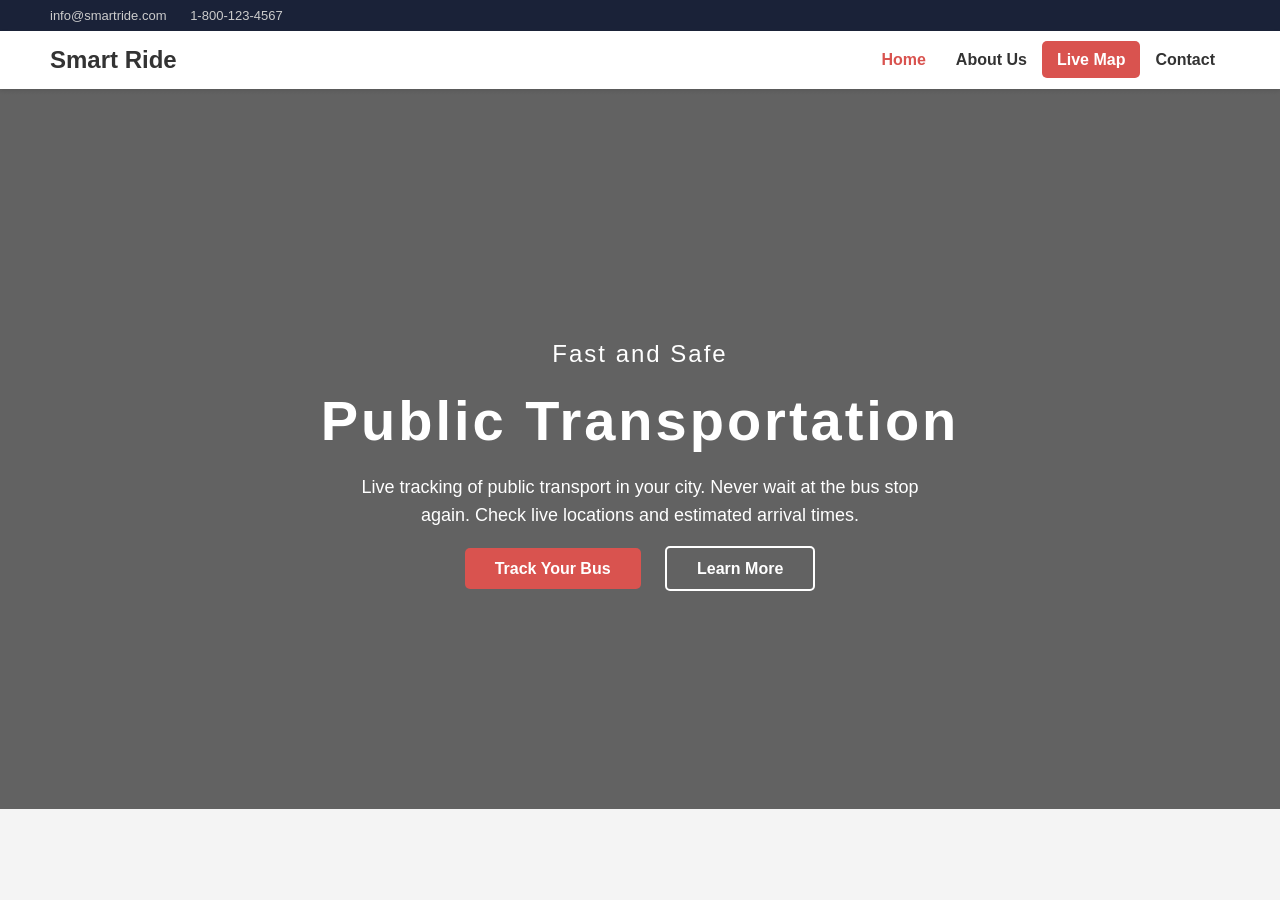
<file: home.html>
<!DOCTYPE html>
<html lang="en">
<head>
    <meta charset="UTF-8">
    <meta name="viewport" content="width=device-width, initial-scale=1.0">
    <title>Smart Ride - Welcome</title>
    <link rel="stylesheet" href="home-style.css">
</head>
<body>
    <header class="top-header">
        <div class="contact-info">
            <span>info@smartride.com</span>
            <span>1-800-123-4567</span>
        </div>
    </header>

    <nav class="main-nav">
        <div class="logo">
            Smart Ride
        </div>
        <ul>
            <li><a href="#" class="active">Home</a></li>
            <li><a href="#">About Us</a></li>
            <li><a href="client/index.html" class="live-map-link">Live Map</a></li>
            <li><a href="#">Contact</a></li>
        </ul>
    </nav>

    <section class="hero-section">
        <div class="hero-content">
            <h2>Fast and Safe</h2>
            <h1>Public Transportation</h1>
            <p>
                Live tracking of public transport in your city. Never wait at the bus stop again.
                Check live locations and estimated arrival times.
            </p>
            <div class="hero-buttons">
                <a href="client/index.html" class="btn btn-primary">Track Your Bus</a>
                <a href="#" class="btn btn-secondary">Learn More</a>
            </div>
        </div>
    </section>
</body>
</html>
</file>
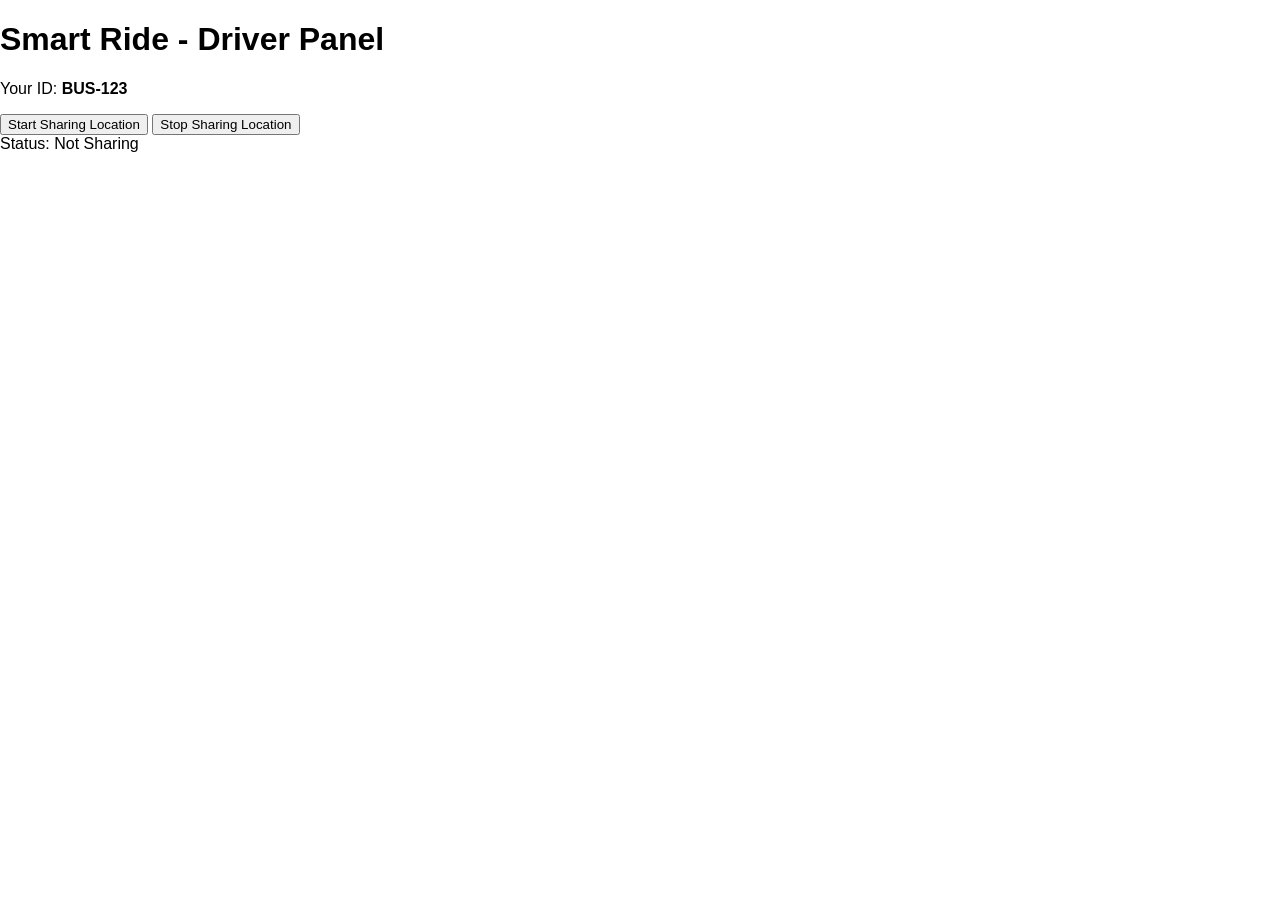
<file: indexDriver.html>
<!DOCTYPE html>
<html lang="en">
<head>
    <meta charset="UTF-8">
    <meta name="viewport" content="width=device-width, initial-scale=1.0">
    <title>Driver App</title>
    <link rel="stylesheet" href="style.css">
</head>
<body>
    <div class="container">
        <h1>Smart Ride - Driver Panel</h1>
        <p>Your ID: <strong>BUS-123</strong></p>
        
        <button id="startBtn">Start Sharing Location</button>
        <button id="stopBtn" class="hidden">Stop Sharing Location</button>

        <div id="status">
            Status: Not Sharing
        </div>
    </div>

    
    <script src="https://cdn.socket.io/4.7.5/socket.io.min.js"></script>
    <script src="script.js"></script>
</body>
</html>
</file>
<file: home-style.css>
body, html {
    margin: 0;
    padding: 0;
    font-family: Arial, sans-serif;
    background-color: #f4f4f4;
}
.top-header {
    background-color: #1a2238;
    color: #ccc;
    padding: 8px 50px;
    font-size: 13px;
    display: flex;
    justify-content: space-between;
}
.contact-info span {
    margin-right: 20px;
}
.main-nav {
    background-color: white;
    display: flex;
    justify-content: space-between;
    align-items: center;
    padding: 15px 50px;
    box-shadow: 0 2px 4px rgba(0,0,0,0.1);
}
.logo {
    font-size: 24px;
    font-weight: bold;
    color: #333;
}
.main-nav ul {
    list-style: none;
    margin: 0;
    padding: 0;
    display: flex;
}
.main-nav ul li a {
    text-decoration: none;
    color: #333;
    padding: 10px 15px;
    font-weight: bold;
    transition: color 0.3s;
}
.main-nav ul li a:hover, .main-nav ul li a.active {
    color: #d9534f;
}
.live-map-link {
    background-color: #d9534f;
    color: white !important;
    border-radius: 5px;
}
.hero-section {
    background: linear-gradient(rgba(0, 0, 0, 0.6), rgba(0, 0, 0, 0.6)), url('https://as2.ftcdn.net/jpg/14/23/27/01/1000_F_1423270151_nKGyzpwLonNKkAkv24nkHgJaa4ciHCrL.jpg');
    background-size: cover;
    background-position: center;
    height: 80vh;
    display: flex;
    justify-content: center;
    align-items: center;
    text-align: center;
    color: white;
}
.hero-content h2 {
    font-size: 24px;
    font-weight: normal;
    letter-spacing: 2px;
}
.hero-content h1 {
    font-size: 56px;
    margin: 10px 0;
    letter-spacing: 3px;
}
.hero-content p {
    font-size: 18px;
    max-width: 600px;
    margin: 20px auto 30px;
    line-height: 1.6;
}
.btn {
    text-decoration: none;
    padding: 12px 30px;
    font-size: 16px;
    font-weight: bold;
    border-radius: 5px;
    transition: all 0.3s;
    margin: 0 10px;
}
.btn-primary {
    background-color: #d9534f;
    color: white;
}
.btn-primary:hover {
    background-color: #c9302c;
}
.btn-secondary {
    background-color: transparent;
    color: white;
    border: 2px solid white;
}
.btn-secondary:hover {
    background-color: white;
    color: #333;
}
</file>
<file: style.css>
body {
    font-family: Arial, sans-serif;
    margin: 0;
    padding: 0;
    display: flex;
    flex-direction: column;
    height: 100vh;
}
header {
    background-color: #333;
    color: white;
    text-align: center;
    padding: 10px;
}
main {
    flex-grow: 1;
}
#map {
    height: 100%;
    width: 100%;
}
</file>
